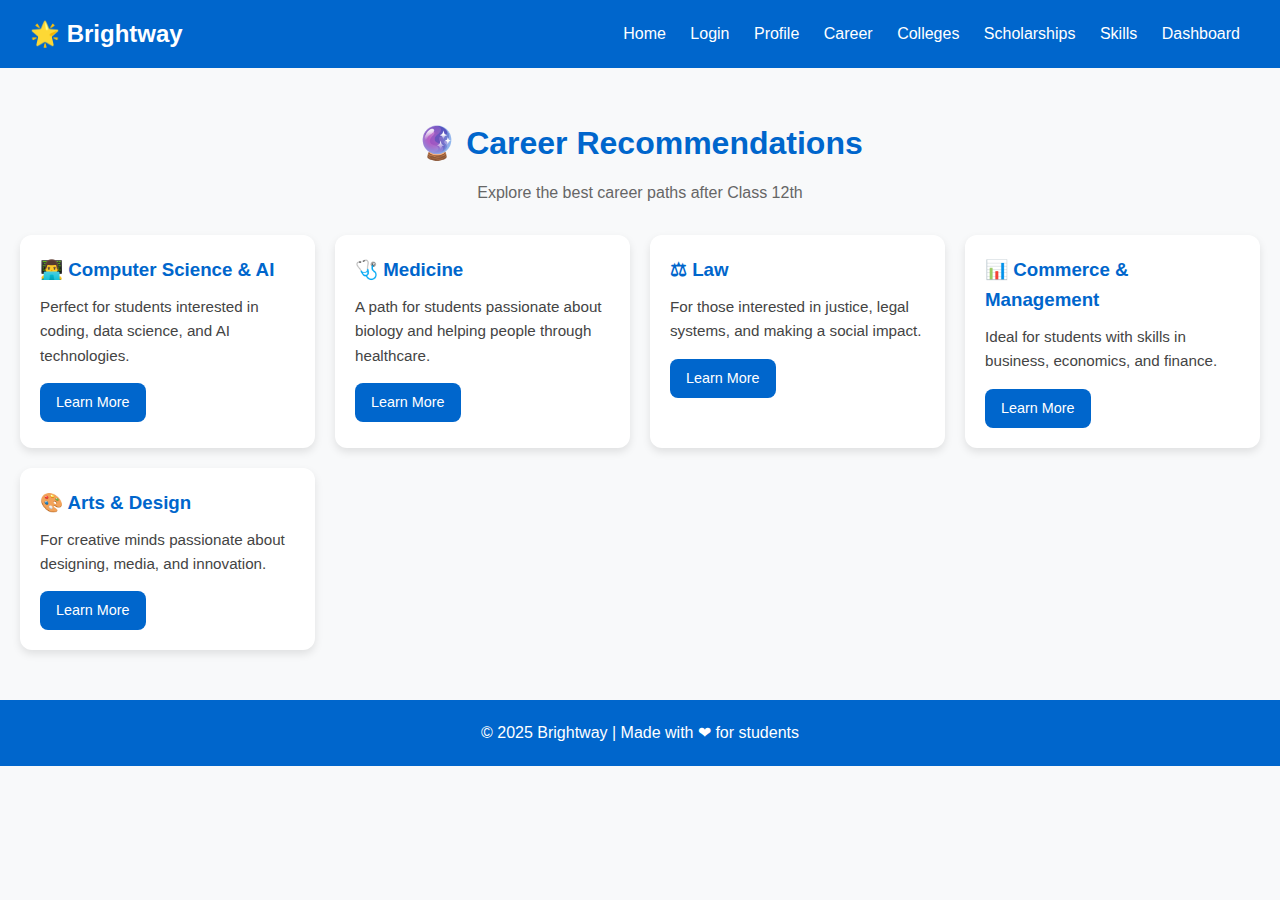
<file: career.html>
<!DOCTYPE html>
<html lang="en">
<head>
  <meta charset="UTF-8">
  <meta name="viewport" content="width=device-width, initial-scale=1.0">
  <title>Career Recommendations | Brightway</title>
  <link rel="stylesheet" href="style.css">
</head>
<body>

  <!-- Navbar -->
  <header>
    <div class="logo">🌟 Brightway</div>
    <nav>
      <a href="index.html">Home</a>
      <a href="login.html">Login</a>
      <a href="profile.html">Profile</a>
      <a href="career.html" class="active">Career</a>
      <a href="college.html">Colleges</a>
      <a href="scholarship.html">Scholarships</a>
      <a href="skills.html">Skills</a>
      <a href="dashboard.html">Dashboard</a>
    </nav>
  </header>

  <!-- Career Recommendations Section -->
  <section class="career-section">
    <h2>🔮 Career Recommendations</h2>
    <p class="subtitle">Explore the best career paths after Class 12th</p>

    <div class="career-grid">
      <div class="career-card">
        <h3>👨‍💻 Computer Science & AI</h3>
        <p>Perfect for students interested in coding, data science, and AI technologies.</p>
        <a href="#" class="btn-small">Learn More</a>
      </div>
      <div class="career-card">
        <h3>🩺 Medicine</h3>
        <p>A path for students passionate about biology and helping people through healthcare.</p>
        <a href="#" class="btn-small">Learn More</a>
      </div>
      <div class="career-card">
        <h3>⚖ Law</h3>
        <p>For those interested in justice, legal systems, and making a social impact.</p>
        <a href="#" class="btn-small">Learn More</a>
      </div>
      <div class="career-card">
        <h3>📊 Commerce & Management</h3>
        <p>Ideal for students with skills in business, economics, and finance.</p>
        <a href="#" class="btn-small">Learn More</a>
      </div>
      <div class="career-card">
        <h3>🎨 Arts & Design</h3>
        <p>For creative minds passionate about designing, media, and innovation.</p>
        <a href="#" class="btn-small">Learn More</a>
      </div>
    </div>
  </section>

  <footer>
    <p>© 2025 Brightway | Made with ❤ for students</p>
  </footer>

</body>
</html>
</file>
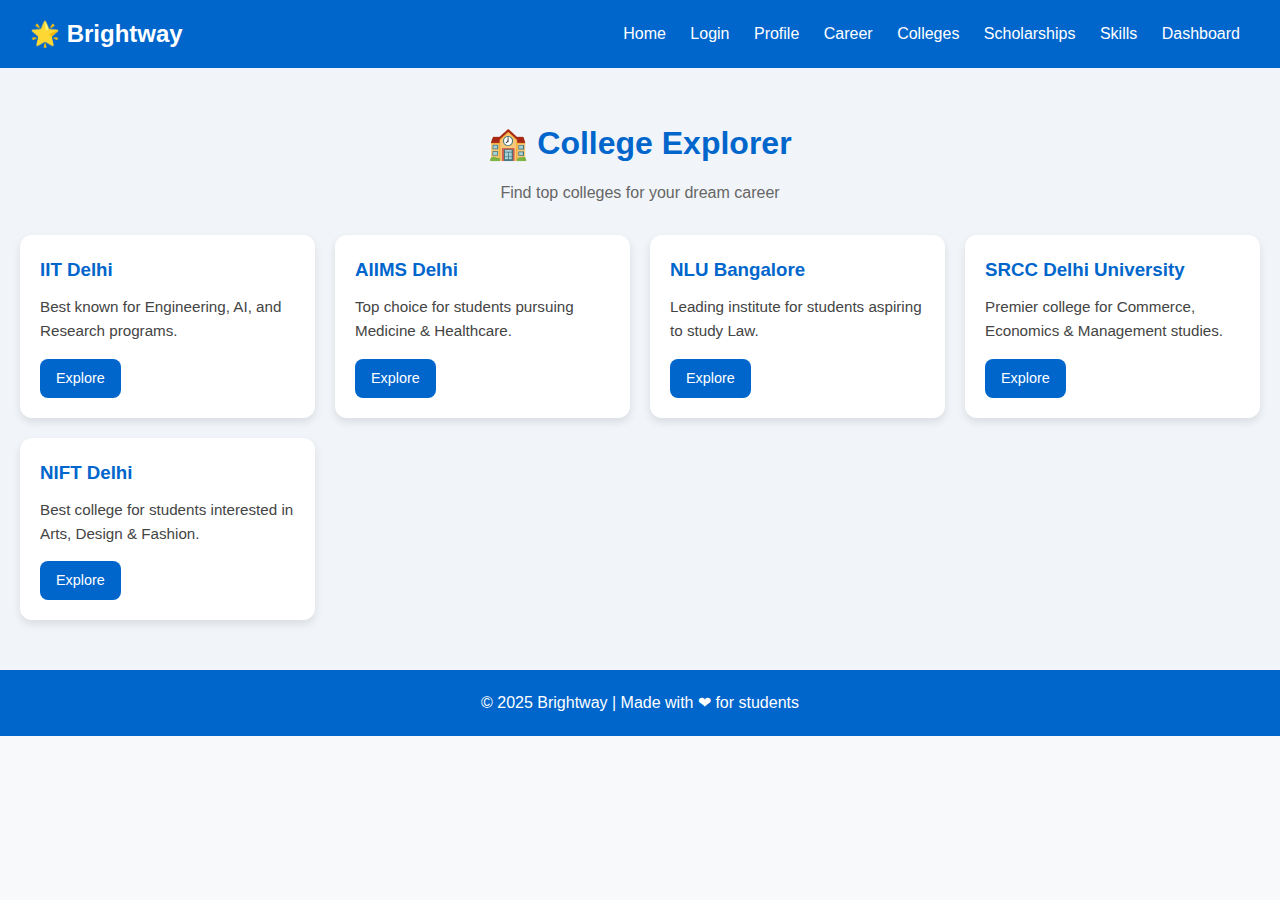
<file: college.html>
<!DOCTYPE html>
<html lang="en">
<head>
  <meta charset="UTF-8">
  <meta name="viewport" content="width=device-width, initial-scale=1.0">
  <title>College Explorer | Brightway</title>
  <link rel="stylesheet" href="style.css">
</head>
<body>

  <!-- Navbar -->
  <header>
    <div class="logo">🌟 Brightway</div>
    <nav>
      <a href="index.html">Home</a>
      <a href="login.html">Login</a>
      <a href="profile.html">Profile</a>
      <a href="career.html">Career</a>
      <a href="college.html" class="active">Colleges</a>
      <a href="scholarship.html">Scholarships</a>
      <a href="skills.html">Skills</a>
      <a href="dashboard.html">Dashboard</a>
    </nav>
  </header>

  <!-- College Explorer Section -->
  <section class="college-section">
    <h2>🏫 College Explorer</h2>
    <p class="subtitle">Find top colleges for your dream career</p>

    <div class="college-grid">
      <div class="college-card">
        <h3>IIT Delhi</h3>
        <p>Best known for Engineering, AI, and Research programs.</p>
        <a href="#" class="btn-small">Explore</a>
      </div>
      <div class="college-card">
        <h3>AIIMS Delhi</h3>
        <p>Top choice for students pursuing Medicine & Healthcare.</p>
        <a href="#" class="btn-small">Explore</a>
      </div>
      <div class="college-card">
        <h3>NLU Bangalore</h3>
        <p>Leading institute for students aspiring to study Law.</p>
        <a href="#" class="btn-small">Explore</a>
      </div>
      <div class="college-card">
        <h3>SRCC Delhi University</h3>
        <p>Premier college for Commerce, Economics & Management studies.</p>
        <a href="#" class="btn-small">Explore</a>
      </div>
      <div class="college-card">
        <h3>NIFT Delhi</h3>
        <p>Best college for students interested in Arts, Design & Fashion.</p>
        <a href="#" class="btn-small">Explore</a>
      </div>
    </div>
  </section>

  <footer>
    <p>© 2025 Brightway | Made with ❤ for students</p>
  </footer>

</body>
</html>
</file>
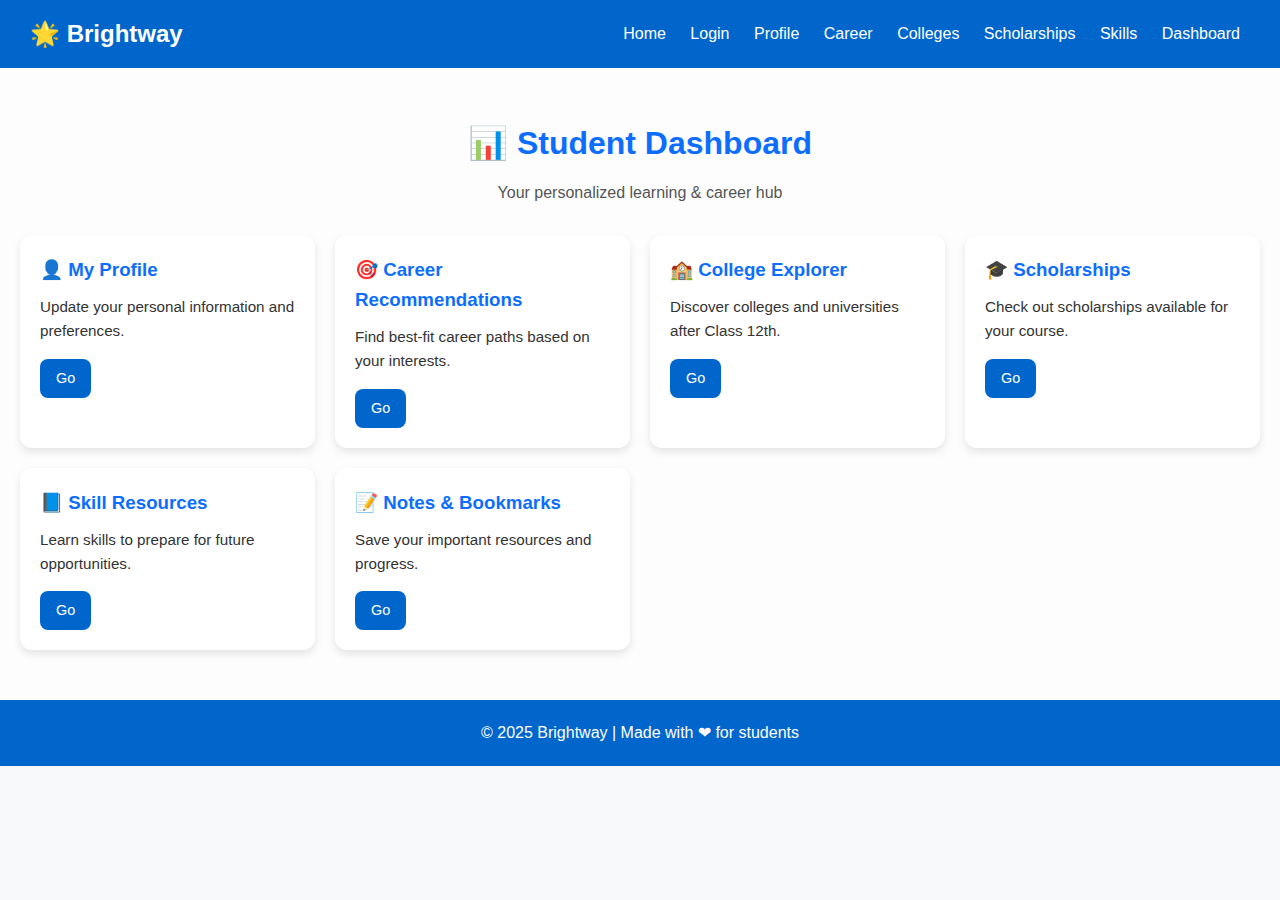
<file: dashboard.html>
<!DOCTYPE html>
<html lang="en">
<head>
  <meta charset="UTF-8">
  <meta name="viewport" content="width=device-width, initial-scale=1.0">
  <title>Dashboard | Brightway</title>
  <link rel="stylesheet" href="style.css">
</head>
<body>

  <!-- Navbar -->
  <header>
    <div class="logo">🌟 Brightway</div>
    <nav>
      <a href="index.html">Home</a>
      <a href="login.html">Login</a>
      <a href="profile.html">Profile</a>
      <a href="career.html">Career</a>
      <a href="college.html">Colleges</a>
      <a href="scholarship.html">Scholarships</a>
      <a href="skills.html">Skills</a>
      <a href="dashboard.html" class="active">Dashboard</a>
    </nav>
  </header>

  <!-- Dashboard Section -->
  <section class="dashboard">
    <h2>📊 Student Dashboard</h2>
    <p class="subtitle">Your personalized learning & career hub</p>

    <div class="dashboard-grid">
      <div class="dashboard-card">
        <h3>👤 My Profile</h3>
        <p>Update your personal information and preferences.</p>
        <a href="profile.html" class="btn-small">Go</a>
      </div>
      <div class="dashboard-card">
        <h3>🎯 Career Recommendations</h3>
        <p>Find best-fit career paths based on your interests.</p>
        <a href="career.html" class="btn-small">Go</a>
      </div>
      <div class="dashboard-card">
        <h3>🏫 College Explorer</h3>
        <p>Discover colleges and universities after Class 12th.</p>
        <a href="college.html" class="btn-small">Go</a>
      </div>
      <div class="dashboard-card">
        <h3>🎓 Scholarships</h3>
        <p>Check out scholarships available for your course.</p>
        <a href="scholarship.html" class="btn-small">Go</a>
      </div>
      <div class="dashboard-card">
        <h3>📘 Skill Resources</h3>
        <p>Learn skills to prepare for future opportunities.</p>
        <a href="skills.html" class="btn-small">Go</a>
      </div>
      <div class="dashboard-card">
        <h3>📝 Notes & Bookmarks</h3>
        <p>Save your important resources and progress.</p>
        <a href="#" class="btn-small">Go</a>
      </div>
    </div>
  </section>

  <footer>
    <p>© 2025 Brightway | Made with ❤ for students</p>
  </footer>

</body>
</html>
</file>
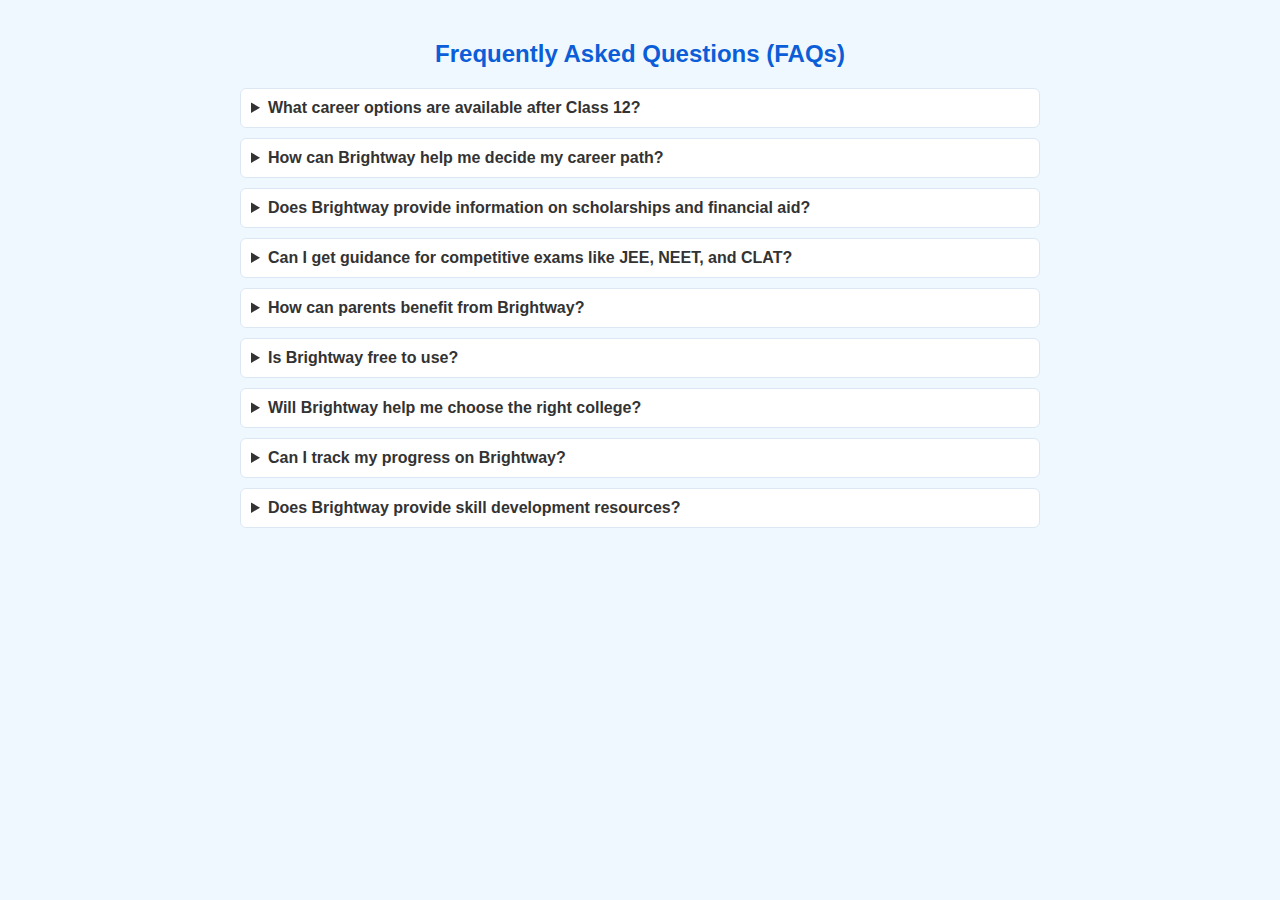
<file: faq.html>
<!DOCTYPE html>
<html lang="en">
<head>
  <meta charset="UTF-8">
  <meta name="viewport" content="width=device-width, initial-scale=1.0">
  <title>Brightway - FAQs</title>
  <style>
    body {
      font-family: Arial, sans-serif;
      background-color: #f0f8ff; /* very light blue */
      margin: 0;
      padding: 20px;
    }

    h2 {
      color: #0b5ed7;
      text-align: center;
      margin-bottom: 20px;
    }

    .faq-container {
      max-width: 800px;
      margin: auto;
    }

    details {
      background: #ffffff;
      border: 1px solid #dce7f5;
      border-radius: 6px;
      margin-bottom: 10px;
      padding: 10px;
      transition: background 0.3s ease;
    }

    details:hover {
      background: #eaf4ff; /* light blue hover */
    }

    summary {
      cursor: pointer;
      font-weight: bold;
      color: #333;
      outline: none;
    }

    details[open] {
      background: #dceeff; /* slightly deeper light blue when open */
    }

    details p {
      margin-top: 10px;
      color: #444;
      line-height: 1.5;
    }
  </style>
</head>
<body>
  <h2>Frequently Asked Questions (FAQs)</h2>
  <div class="faq-container">
    <details>
      <summary>What career options are available after Class 12?</summary>
      <p>You can choose from multiple streams such as Engineering, Medicine, Commerce, Arts, Law, Design, Management, and more depending on your interests and strengths.</p>
    </details>

    <details>
      <summary>How can Brightway help me decide my career path?</summary>
      <p>Brightway provides career recommendations based on your stream, interests, and skills, helping you make informed choices for your future.</p>
    </details>

    <details>
      <summary>Does Brightway provide information on scholarships and financial aid?</summary>
      <p>Yes, Brightway lists scholarships and funding opportunities available for students at different levels, both in India and abroad.</p>
    </details>

    <details>
      <summary>Can I get guidance for competitive exams like JEE, NEET, and CLAT?</summary>
      <p>Yes, Brightway provides resources and tips to help students prepare for popular entrance and competitive exams after Class 12.</p>
    </details>

    <details>
      <summary>How can parents benefit from Brightway?</summary>
      <p>Parents can understand career options, college requirements, and costs to guide their children better in making important decisions.</p>
    </details>

    <details>
      <summary>Is Brightway free to use?</summary>
      <p>Yes, Brightway provides free access to career guidance, resources, and recommendations.</p>
    </details>

    <details>
      <summary>Will Brightway help me choose the right college?</summary>
      <p>Yes, Brightway includes a College Explorer that helps you find suitable colleges based on your course and location preferences.</p>
    </details>

    <details>
      <summary>Can I track my progress on Brightway?</summary>
      <p>Yes, using the student dashboard you can bookmark colleges, courses, and scholarships, and track your journey step by step.</p>
    </details>

    <details>
      <summary>Does Brightway provide skill development resources?</summary>
      <p>Yes, Brightway connects students with online and offline skill-building resources to improve their career readiness.</p>
    </details>
  </div>
</body>
</html>
</file>
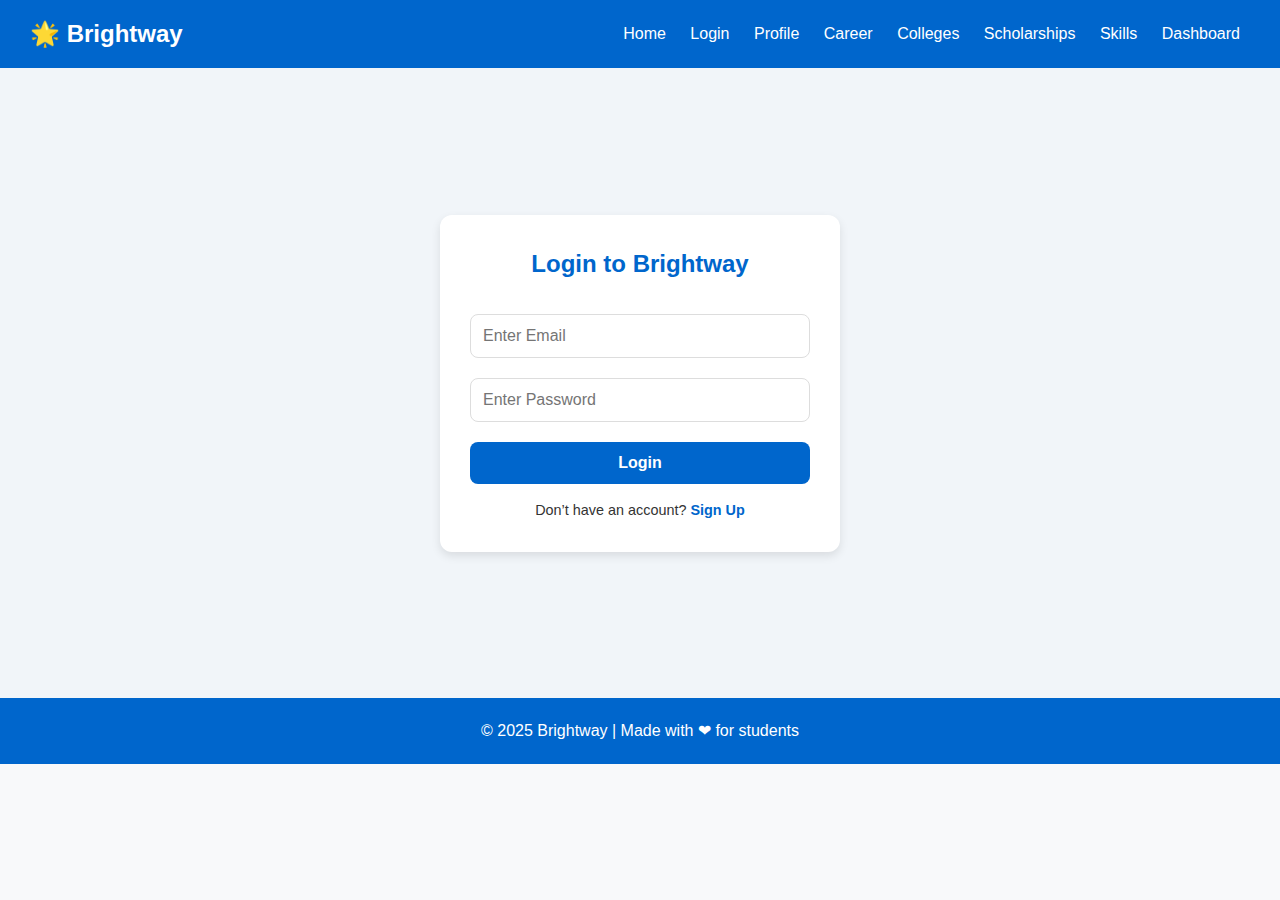
<file: login.html>
<!DOCTYPE html>
<html lang="en">
<head>
  <meta charset="UTF-8">
  <meta name="viewport" content="width=device-width, initial-scale=1.0">
  <title>Login | Brightway</title>
  <link rel="stylesheet" href="style.css">
</head>
<body>

  <!-- Navbar -->
  <header>
    <div class="logo">🌟 Brightway</div>
    <nav>
      <a href="index.html">Home</a>
      <a href="login.html" class="active">Login</a>
      <a href="profile.html">Profile</a>
      <a href="career.html">Career</a>
      <a href="college.html">Colleges</a>
      <a href="scholarship.html">Scholarships</a>
      <a href="skills.html">Skills</a>
      <a href="dashboard.html">Dashboard</a>
    </nav>
  </header>

  <!-- Login Form -->
  <section class="form-section">
    <div class="form-container">
      <h2>Login to Brightway</h2>
      <form onsubmit="return goToDashboard()">
        <input type="text" id="email" placeholder="Enter Email" required>
        <input type="password" id="password" placeholder="Enter Password" required>
        <button type="submit">Login</button>
      </form>
      <p class="note">Don’t have an account? <a href="signup.html">Sign Up</a></p>
    </div>
  </section>

  <footer>
    <p>© 2025 Brightway | Made with ❤ for students</p>
  </footer>

  <script>
    function goToDashboard() {
      // This simulates login for demo purposes
      alert("Login successful! Redirecting to Dashboard...");
      window.location.href = "dashboard.html";
      return false; // prevent actual form submission
    }
  </script>

</body>
</html>
</file>
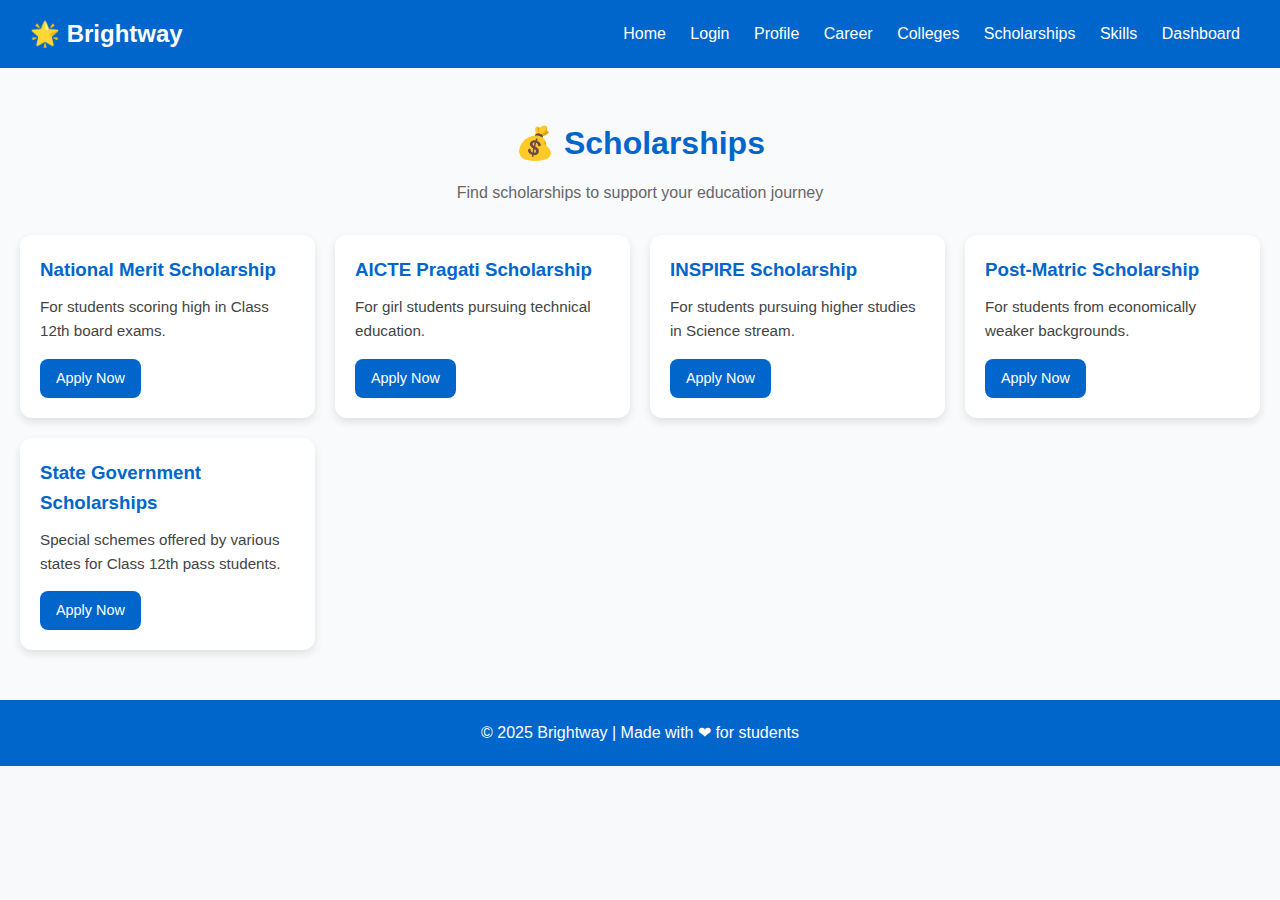
<file: scholarship.html>
<!DOCTYPE html>
<html lang="en">
<head>
  <meta charset="UTF-8">
  <meta name="viewport" content="width=device-width, initial-scale=1.0">
  <title>Scholarships | Brightway</title>
  <link rel="stylesheet" href="style.css">
</head>
<body>

  <!-- Navbar -->
  <header>
    <div class="logo">🌟 Brightway</div>
    <nav>
      <a href="index.html">Home</a>
      <a href="login.html">Login</a>
      <a href="profile.html">Profile</a>
      <a href="career.html">Career</a>
      <a href="college.html">Colleges</a>
      <a href="scholarship.html" class="active">Scholarships</a>
      <a href="skills.html">Skills</a>
      <a href="dashboard.html">Dashboard</a>
    </nav>
  </header>

  <!-- Scholarships Section -->
  <section class="scholarship-section">
    <h2>💰 Scholarships</h2>
    <p class="subtitle">Find scholarships to support your education journey</p>

    <div class="scholarship-grid">
      <div class="scholarship-card">
        <h3>National Merit Scholarship</h3>
        <p>For students scoring high in Class 12th board exams.</p>
        <a href="#" class="btn-small">Apply Now</a>
      </div>
      <div class="scholarship-card">
        <h3>AICTE Pragati Scholarship</h3>
        <p>For girl students pursuing technical education.</p>
        <a href="#" class="btn-small">Apply Now</a>
      </div>
      <div class="scholarship-card">
        <h3>INSPIRE Scholarship</h3>
        <p>For students pursuing higher studies in Science stream.</p>
        <a href="#" class="btn-small">Apply Now</a>
      </div>
      <div class="scholarship-card">
        <h3>Post-Matric Scholarship</h3>
        <p>For students from economically weaker backgrounds.</p>
        <a href="#" class="btn-small">Apply Now</a>
      </div>
      <div class="scholarship-card">
        <h3>State Government Scholarships</h3>
        <p>Special schemes offered by various states for Class 12th pass students.</p>
        <a href="#" class="btn-small">Apply Now</a>
      </div>
    </div>
  </section>

  <footer>
    <p>© 2025 Brightway | Made with ❤ for students</p>
  </footer>

</body>
</html>
</file>
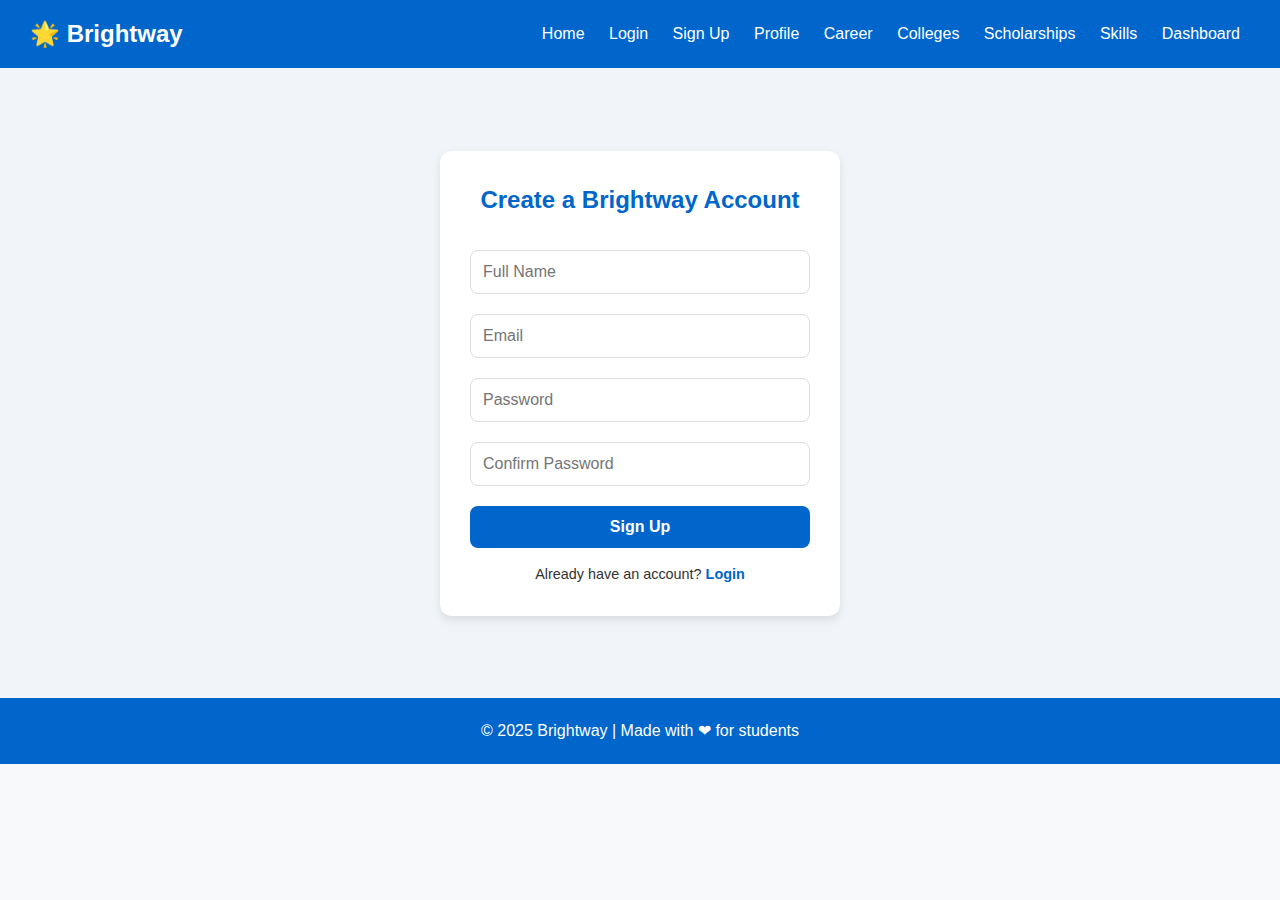
<file: signup.html>
<!DOCTYPE html>
<html lang="en">
<head>
  <meta charset="UTF-8">
  <meta name="viewport" content="width=device-width, initial-scale=1.0">
  <title>Sign Up | Brightway</title>
  <link rel="stylesheet" href="style.css">
</head>
<body>

  <!-- Navbar -->
  <header>
    <div class="logo">🌟 Brightway</div>
    <nav>
      <a href="index.html">Home</a>
      <a href="login.html">Login</a>
      <a href="signup.html" class="active">Sign Up</a>
      <a href="profile.html">Profile</a>
      <a href="career.html">Career</a>
      <a href="college.html">Colleges</a>
      <a href="scholarship.html">Scholarships</a>
      <a href="skills.html">Skills</a>
      <a href="dashboard.html">Dashboard</a>
    </nav>
  </header>

  <!-- Sign Up Form -->
  <section class="form-section">
    <div class="form-container">
      <h2>Create a Brightway Account</h2>
      <form onsubmit="return registerUser()">
        <input type="text" id="name" placeholder="Full Name" required>
        <input type="email" id="email" placeholder="Email" required>
        <input type="password" id="password" placeholder="Password" required>
        <input type="password" id="confirmPassword" placeholder="Confirm Password" required>
        <button type="submit">Sign Up</button>
      </form>
      <p class="note">Already have an account? <a href="login.html">Login</a></p>
    </div>
  </section>

  <footer>
    <p>© 2025 Brightway | Made with ❤ for students</p>
  </footer>

  <script>
    function registerUser() {
      const name = document.getElementById("name").value;
      const email = document.getElementById("email").value;
      const password = document.getElementById("password").value;
      const confirmPassword = document.getElementById("confirmPassword").value;

      if(password !== confirmPassword) {
        alert("Passwords do not match!");
        return false;
      }

      alert(Account created successfully for ${name}! Redirecting to Dashboard...);
      window.location.href = "dashboard.html";
      return false; // prevent actual form submission
    }
  </script>

</body>
</html>
</file>
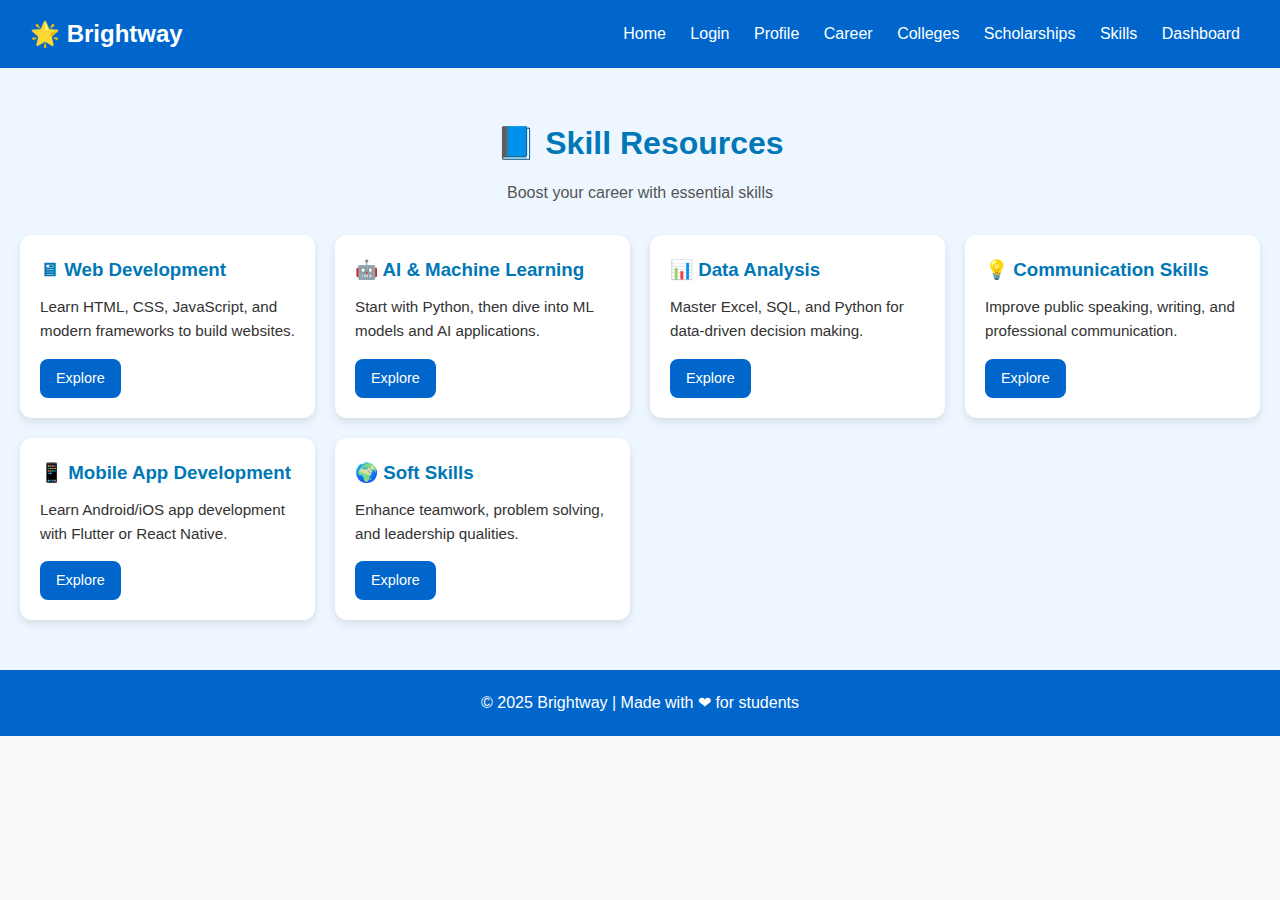
<file: skills.html>
<!DOCTYPE html>
<html lang="en">
<head>
  <meta charset="UTF-8">
  <meta name="viewport" content="width=device-width, initial-scale=1.0">
  <title>Skills | Brightway</title>
  <link rel="stylesheet" href="style.css">
</head>
<body>

  <!-- Navbar -->
  <header>
    <div class="logo">🌟 Brightway</div>
    <nav>
      <a href="index.html">Home</a>
      <a href="login.html">Login</a>
      <a href="profile.html">Profile</a>
      <a href="career.html">Career</a>
      <a href="college.html">Colleges</a>
      <a href="scholarship.html">Scholarships</a>
      <a href="skills.html" class="active">Skills</a>
      <a href="dashboard.html">Dashboard</a>
    </nav>
  </header>

  <!-- Skills Section -->
  <section class="skills-section">
    <h2>📘 Skill Resources</h2>
    <p class="subtitle">Boost your career with essential skills</p>

    <div class="skills-grid">
      <div class="skill-card">
        <h3>🖥 Web Development</h3>
        <p>Learn HTML, CSS, JavaScript, and modern frameworks to build websites.</p>
        <a href="#" class="btn-small">Explore</a>
      </div>
      <div class="skill-card">
        <h3>🤖 AI & Machine Learning</h3>
        <p>Start with Python, then dive into ML models and AI applications.</p>
        <a href="#" class="btn-small">Explore</a>
      </div>
      <div class="skill-card">
        <h3>📊 Data Analysis</h3>
        <p>Master Excel, SQL, and Python for data-driven decision making.</p>
        <a href="#" class="btn-small">Explore</a>
      </div>
      <div class="skill-card">
        <h3>💡 Communication Skills</h3>
        <p>Improve public speaking, writing, and professional communication.</p>
        <a href="#" class="btn-small">Explore</a>
      </div>
      <div class="skill-card">
        <h3>📱 Mobile App Development</h3>
        <p>Learn Android/iOS app development with Flutter or React Native.</p>
        <a href="#" class="btn-small">Explore</a>
      </div>
      <div class="skill-card">
        <h3>🌍 Soft Skills</h3>
        <p>Enhance teamwork, problem solving, and leadership qualities.</p>
        <a href="#" class="btn-small">Explore</a>
      </div>
    </div>
  </section>

  <footer>
    <p>© 2025 Brightway | Made with ❤ for students</p>
  </footer>

</body>
</html>
</file>
<file: style.css>
/* Reset */
* {
  margin: 0;
  padding: 0;
  box-sizing: border-box;
}

/* Body */
body {
  font-family: 'Segoe UI', Arial, sans-serif;
  background: #f8f9fa;
  color: #333;
  line-height: 1.6;
}

/* Header */
header {
  display: flex;
  justify-content: space-between;
  align-items: center;
  background: #0066cc;
  padding: 15px 30px;
  color: #fff;
  position: sticky;
  top: 0;
}

header .logo {
  font-size: 1.5rem;
  font-weight: bold;
}

nav a {
  margin: 0 10px;
  color: #fff;
  text-decoration: none;
  font-weight: 500;
}

nav a:hover {
  text-decoration: underline;
}

/* Hero Section */
.hero {
  text-align: center;
  padding: 60px 20px;
  background: linear-gradient(to right, #0066cc, #00c6ff);
  color: white;
}

.hero h1 {
  font-size: 2.5rem;
  margin-bottom: 10px;
}

.hero p {
  font-size: 1.2rem;
  margin-bottom: 20px;
}

.btn {
  display: inline-block;
  padding: 12px 25px;
  background: #fff;
  color: #0066cc;
  border-radius: 25px;
  text-decoration: none;
  font-weight: bold;
  transition: 0.3s;
}

.btn:hover {
  background: #f0f0f0;
}

/* Features Section */
.features {
  display: grid;
  grid-template-columns: repeat(auto-fit, minmax(220px, 1fr));
  gap: 20px;
  padding: 40px 20px;
}

.card {
  background: #fff;
  border-radius: 12px;
  padding: 20px;
  text-align: center;
  box-shadow: 0 4px 6px rgba(0,0,0,0.1);
  transition: transform 0.3s;
}

.card:hover {
  transform: translateY(-5px);
}

.card h2 {
  margin-bottom: 10px;
  color: #0066cc;
}

/* Footer */
footer {
  text-align: center;
  padding: 20px;
  background: #0066cc;
  color: #fff;
}
/* Form Section */
.form-section {
  display: flex;
  justify-content: center;
  align-items: center;
  min-height: 70vh;
  background: #f1f5f9;
  padding: 20px;
}

.form-container {
  background: #fff;
  padding: 30px;
  border-radius: 12px;
  width: 100%;
  max-width: 400px;
  box-shadow: 0 4px 10px rgba(0,0,0,0.1);
  text-align: center;
}

.form-container h2 {
  margin-bottom: 20px;
  color: #0066cc;
}

.form-container input {
  width: 100%;
  padding: 12px;
  margin: 10px 0;
  border: 1px solid #ddd;
  border-radius: 8px;
  outline: none;
  font-size: 1rem;
}

.form-container input:focus {
  border-color: #0066cc;
  box-shadow: 0 0 5px rgba(0,102,204,0.3);
}

.form-container button {
  width: 100%;
  padding: 12px;
  margin-top: 10px;
  border: none;
  border-radius: 8px;
  background: #0066cc;
  color: white;
  font-size: 1rem;
  font-weight: bold;
  cursor: pointer;
  transition: 0.3s;
}

.form-container button:hover {
  background: #004999;
}

.form-container .note {
  margin-top: 15px;
  font-size: 0.9rem;
}

.form-container .note a {
  color: #0066cc;
  text-decoration: none;
  font-weight: bold;
}
/* Profile Section */
.profile-section {
  display: flex;
  justify-content: center;
  align-items: center;
  min-height: 70vh;
  background: #f9fafc;
  padding: 20px;
}

.profile-card {
  background: #fff;
  padding: 30px;
  border-radius: 16px;
  width: 100%;
  max-width: 450px;
  text-align: center;
  box-shadow: 0 6px 12px rgba(0,0,0,0.1);
}

.profile-card .profile-pic {
  border-radius: 50%;
  margin-bottom: 15px;
  border: 4px solid #0066cc;
}

.profile-card h2 {
  margin-bottom: 5px;
  color: #0066cc;
}

.profile-card p {
  margin: 5px 0;
  color: #555;
}

.profile-info {
  margin-top: 15px;
  text-align: left;
}

.profile-info p {
  margin: 8px 0;
  font-size: 0.95rem;
}

.edit-btn {
  margin-top: 20px;
  padding: 12px 20px;
  border: none;
  border-radius: 8px;
  background: #0066cc;
  color: white;
  font-size: 1rem;
  font-weight: bold;
  cursor: pointer;
  transition: 0.3s;
}

.edit-btn:hover {
  background: #004999;
}
/* Career Section */
.career-section {
  text-align: center;
  padding: 50px 20px;
  background: #f8f9fa;
}

.career-section h2 {
  font-size: 2rem;
  margin-bottom: 10px;
  color: #0066cc;
}

.career-section .subtitle {
  font-size: 1rem;
  color: #666;
  margin-bottom: 30px;
}

.career-grid {
  display: grid;
  grid-template-columns: repeat(auto-fit, minmax(250px, 1fr));
  gap: 20px;
}

.career-card {
  background: #fff;
  padding: 20px;
  border-radius: 12px;
  box-shadow: 0 4px 8px rgba(0,0,0,0.1);
  transition: transform 0.3s;
  text-align: left;
}

.career-card:hover {
  transform: translateY(-5px);
}

.career-card h3 {
  margin-bottom: 10px;
  color: #0066cc;
}

.career-card p {
  font-size: 0.95rem;
  margin-bottom: 15px;
  color: #444;
}

.btn-small {
  display: inline-block;
  padding: 8px 16px;
  background: #0066cc;
  color: white;
  border-radius: 8px;
  text-decoration: none;
  font-size: 0.9rem;
  transition: 0.3s;
}

.btn-small:hover {
  background: #004999;
}
/* College Section */
.college-section {
  text-align: center;
  padding: 50px 20px;
  background: #f1f5f9;
}

.college-section h2 {
  font-size: 2rem;
  margin-bottom: 10px;
  color: #0066cc;
}

.college-section .subtitle {
  font-size: 1rem;
  color: #666;
  margin-bottom: 30px;
}

.college-grid {
  display: grid;
  grid-template-columns: repeat(auto-fit, minmax(250px, 1fr));
  gap: 20px;
}

.college-card {
  background: #fff;
  padding: 20px;
  border-radius: 12px;
  box-shadow: 0 4px 8px rgba(0,0,0,0.1);
  transition: transform 0.3s;
  text-align: left;
}

.college-card:hover {
  transform: translateY(-5px);
}

.college-card h3 {
  margin-bottom: 10px;
  color: #0066cc;
}

.college-card p {
  font-size: 0.95rem;
  margin-bottom: 15px;
  color: #444;
}
/* Scholarship Section */
.scholarship-section {
  text-align: center;
  padding: 50px 20px;
  background: #f9fafc;
}

.scholarship-section h2 {
  font-size: 2rem;
  margin-bottom: 10px;
  color: #0066cc;
}

.scholarship-section .subtitle {
  font-size: 1rem;
  color: #666;
  margin-bottom: 30px;
}

.scholarship-grid {
  display: grid;
  grid-template-columns: repeat(auto-fit, minmax(250px, 1fr));
  gap: 20px;
}

.scholarship-card {
  background: #fff;
  padding: 20px;
  border-radius: 12px;
  box-shadow: 0 4px 8px rgba(0,0,0,0.1);
  transition: transform 0.3s;
  text-align: left;
}

.scholarship-card:hover {
  transform: translateY(-5px);
}

.scholarship-card h3 {
  margin-bottom: 10px;
  color: #0066cc;
}

.scholarship-card p {
  font-size: 0.95rem;
  margin-bottom: 15px;
  color: #444;
}
/* Skills Section */
.skills-section {
  text-align: center;
  padding: 50px 20px;
  background: #eef7ff;
}

.skills-section h2 {
  font-size: 2rem;
  margin-bottom: 10px;
  color: #0077b6;
}

.skills-section .subtitle {
  font-size: 1rem;
  color: #555;
  margin-bottom: 30px;
}

.skills-grid {
  display: grid;
  grid-template-columns: repeat(auto-fit, minmax(250px, 1fr));
  gap: 20px;
}

.skill-card {
  background: #fff;
  padding: 20px;
  border-radius: 12px;
  box-shadow: 0 4px 8px rgba(0,0,0,0.1);
  transition: transform 0.3s, background 0.3s;
  text-align: left;
}

.skill-card:hover {
  transform: translateY(-5px);
  background: #f0f9ff;
}

.skill-card h3 {
  margin-bottom: 10px;
  color: #0077b6;
}

.skill-card p {
  font-size: 0.95rem;
  margin-bottom: 15px;
  color: #333;
}
/* Dashboard Section */
.dashboard {
  text-align: center;
  padding: 50px 20px;
  background: #fdfdfd;
}

.dashboard h2 {
  font-size: 2rem;
  margin-bottom: 10px;
  color: #0d6efd;
}

.dashboard .subtitle {
  font-size: 1rem;
  color: #555;
  margin-bottom: 30px;
}

.dashboard-grid {
  display: grid;
  grid-template-columns: repeat(auto-fit, minmax(250px, 1fr));
  gap: 20px;
}

.dashboard-card {
  background: #ffffff;
  padding: 20px;
  border-radius: 12px;
  box-shadow: 0 4px 8px rgba(0,0,0,0.1);
  transition: transform 0.3s, background 0.3s;
  text-align: left;
}

.dashboard-card:hover {
  transform: translateY(-5px);
  background: #f8f9ff;
}

.dashboard-card h3 {
  margin-bottom: 10px;
  color: #0d6efd;
}

.dashboard-card p {
  font-size: 0.95rem;
  margin-bottom: 15px;
  color: #333;
}
/* FAQ button special style */
.faq-btn {
  background: #0b5ed7;
  color: #fff !important;
  padding: 8px 14px;
  border-radius: 6px;
  text-decoration: none;
  transition: 0.3s ease;
}

.faq-btn:hover {
  background: #084298;
  color: #fff;
}
/* ===== About page styles ===== */
.about-hero {
  background: linear-gradient(120deg, #e6f2ff, #f8fbff);
  padding: 60px 20px;
  text-align: center;
  border-bottom: 1px solid #e6eef9;
}
.about-hero h1 { color: #0b5ed7; margin-bottom: 8px; }
.about-hero .lead { color: #334155; max-width: 800px; margin: 0 auto; }

.about-section, .mission-section, .team-section, .contact-cta {
  padding: 40px 20px;
}
.container { max-width: 1000px; margin: 0 auto; }

.three-cols {
  display: grid;
  grid-template-columns: repeat(auto-fit, minmax(220px, 1fr));
  gap: 18px;
  margin-top: 18px;
}
.feature { background: #fff; padding: 18px; border-radius: 10px; box-shadow: 0 4px 10px rgba(0,0,0,0.06); }
.feature h3 { color: #0b5ed7; margin-bottom: 8px; }

.team-grid {
  display: grid;
  grid-template-columns: repeat(auto-fit, minmax(220px, 1fr));
  gap: 18px;
  margin-top: 18px;
}
.team-card {
  background: #fff;
  padding: 18px;
  border-radius: 12px;
  text-align: center;
  box-shadow: 0 6px 14px rgba(12, 45, 88, 0.05);
}
.team-pic { width: 120px; height: 120px; object-fit: cover; border-radius: 50%; border: 4px solid #e8f2ff; margin-bottom: 12px; }

.contact-cta { text-align: center; background: #f8fbff; border-top: 1px solid #e6eef9; }
.contact-cta p { margin-bottom: 12px; }
.image-showcase {
  padding: 50px 20px;
  background: #f0f8ff; /* very light blue */
  text-align: center;
}

.image-showcase h2 {
  font-size: 2rem;
  margin-bottom: 30px;
  color: #333;
}

.image-grid {
  display: flex;
  justify-content: center;
  gap: 20px;
  flex-wrap: wrap;
}

.image-card {
  background: white;
  border-radius: 12px;
  box-shadow: 0 4px 10px rgba(0,0,0,0.1);
  overflow: hidden;
  max-width: 350px;
}

.image-card img {
  width: 100%;
  height: 220px;
  object-fit: cover;
}

.image-card p {
  padding: 15px;
  font-size: 1rem;
  color: #555;
}
/* Services Section */
.services {
  padding: 40px 20px;
  display: flex;
  flex-direction: column;
  gap: 30px;
}

.service-card {
  display: flex;
  justify-content: space-between;
  align-items: center;
  border-radius: 15px;
  padding: 20px;
  color: #222;
}

.service-card img {
  max-width: 250px;
  border-radius: 10px;
}

.service-text {
  max-width: 60%;
}

.service-text h2 {
  margin-bottom: 10px;
}

.service-text p {
  margin-bottom: 15px;
}

.buttons .btn-small {
  padding: 8px 15px;
  border-radius: 6px;
  text-decoration: none;
  color: white;
  font-weight: bold;
}

.service-card.purple {
  background: #e9d8fd; /* light purple */
}

.service-card.yellow {
  background: #fef3c7; /* light yellow */
}

.service-card.purple .btn-small {
  background: #7c3aed;
}

.service-card.yellow .btn-small {
  background: #f59e0b;
}
</file>
